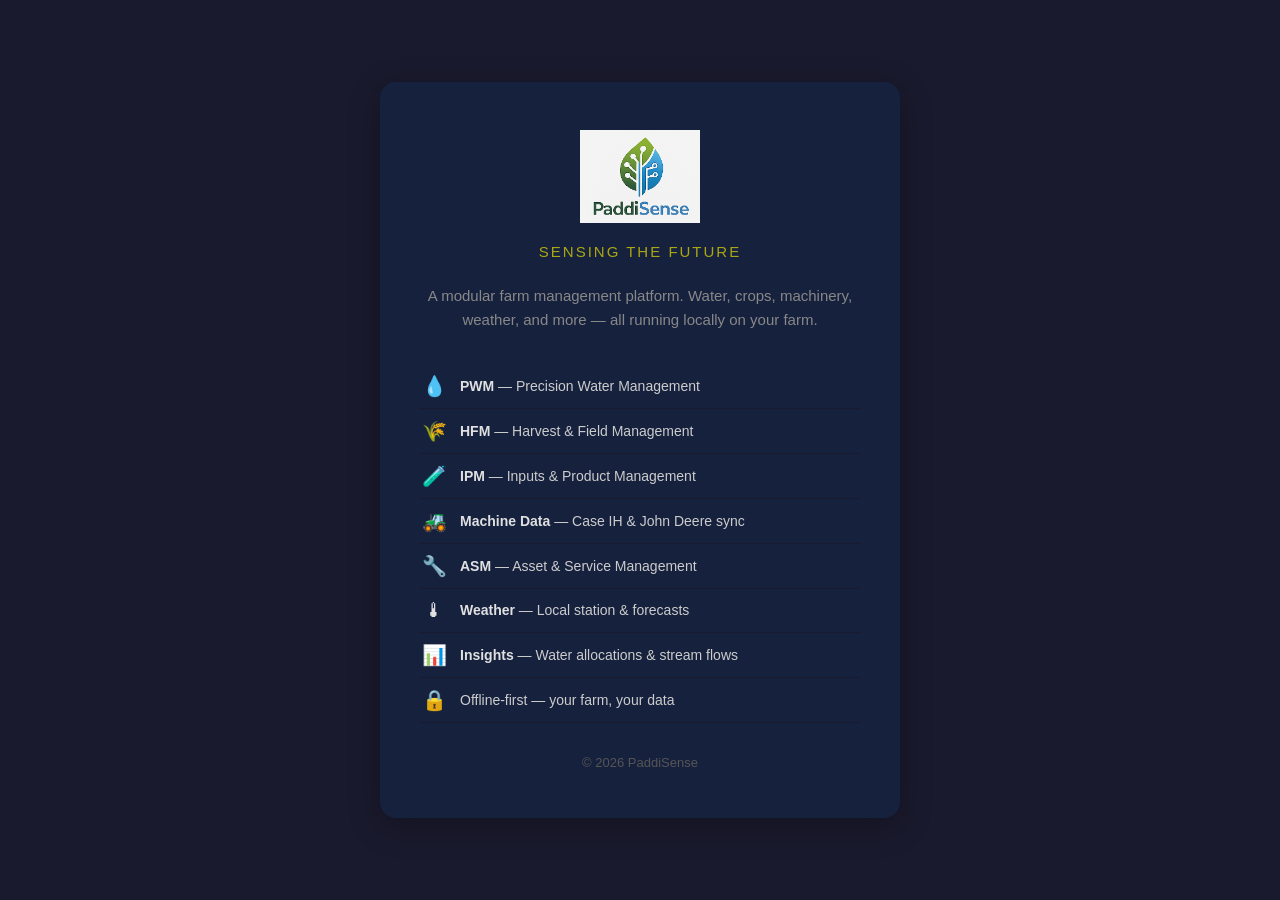
<file: index.html>
<!DOCTYPE html>
<html lang="en">
<head>
  <meta charset="UTF-8">
  <meta name="viewport" content="width=device-width, initial-scale=1.0">
  <title>PaddiSense - Sensing The Future</title>
  <style>
    * { margin: 0; padding: 0; box-sizing: border-box; }
    body {
      font-family: -apple-system, BlinkMacSystemFont, 'Segoe UI', Roboto, sans-serif;
      background: #1a1a2e;
      color: #e0e0e0;
      min-height: 100vh;
      display: flex;
      align-items: center;
      justify-content: center;
      padding: 20px;
    }
    .card {
      background: #16213e;
      border-radius: 16px;
      padding: 48px 40px;
      max-width: 520px;
      width: 100%;
      text-align: center;
      box-shadow: 0 8px 32px rgba(0,0,0,0.3);
    }
    .logo-img {
      width: 120px;
      height: auto;
      margin-bottom: 16px;
    }
    .logo {
      font-size: 36px;
      font-weight: 700;
      color: #E9E100;
      margin-bottom: 4px;
    }
    .slogan {
      font-size: 15px;
      font-weight: 500;
      color: #E9E100;
      opacity: 0.7;
      letter-spacing: 2px;
      text-transform: uppercase;
      margin-bottom: 24px;
    }
    .description {
      font-size: 15px;
      color: #888;
      line-height: 1.6;
      margin-bottom: 32px;
    }
    .features {
      text-align: left;
      margin-bottom: 32px;
    }
    .feature {
      display: flex;
      align-items: center;
      padding: 10px 0;
      border-bottom: 1px solid #1a1a2e;
    }
    .feature-icon {
      font-size: 20px;
      margin-right: 12px;
      min-width: 28px;
      text-align: center;
    }
    .feature-text {
      font-size: 14px;
      color: #ccc;
    }
    .feature-text strong {
      color: #e0e0e0;
    }
    .footer {
      font-size: 13px;
      color: #555;
    }
  </style>
</head>
<body>
  <div class="card">
    <img src="paddisense-logo.png" alt="PaddiSense" class="logo-img">
    <div class="slogan">Sensing The Future</div>
    <p class="description">
      A modular farm management platform.
      Water, crops, machinery, weather, and more
      &mdash; all running locally on your farm.
    </p>
    <div class="features">
      <div class="feature">
        <span class="feature-icon">&#128167;</span>
        <span class="feature-text"><strong>PWM</strong> &mdash; Precision Water Management</span>
      </div>
      <div class="feature">
        <span class="feature-icon">&#127806;</span>
        <span class="feature-text"><strong>HFM</strong> &mdash; Harvest &amp; Field Management</span>
      </div>
      <div class="feature">
        <span class="feature-icon">&#129514;</span>
        <span class="feature-text"><strong>IPM</strong> &mdash; Inputs &amp; Product Management</span>
      </div>
      <div class="feature">
        <span class="feature-icon">&#128668;</span>
        <span class="feature-text"><strong>Machine Data</strong> &mdash; Case IH &amp; John Deere sync</span>
      </div>
      <div class="feature">
        <span class="feature-icon">&#128295;</span>
        <span class="feature-text"><strong>ASM</strong> &mdash; Asset &amp; Service Management</span>
      </div>
      <div class="feature">
        <span class="feature-icon">&#127777;</span>
        <span class="feature-text"><strong>Weather</strong> &mdash; Local station &amp; forecasts</span>
      </div>
      <div class="feature">
        <span class="feature-icon">&#128202;</span>
        <span class="feature-text"><strong>Insights</strong> &mdash; Water allocations &amp; stream flows</span>
      </div>
      <div class="feature">
        <span class="feature-icon">&#128274;</span>
        <span class="feature-text">Offline-first &mdash; your farm, your data</span>
      </div>
    </div>
    <div class="footer">
      &copy; 2026 PaddiSense
    </div>
  </div>
</body>
</html>
</file>
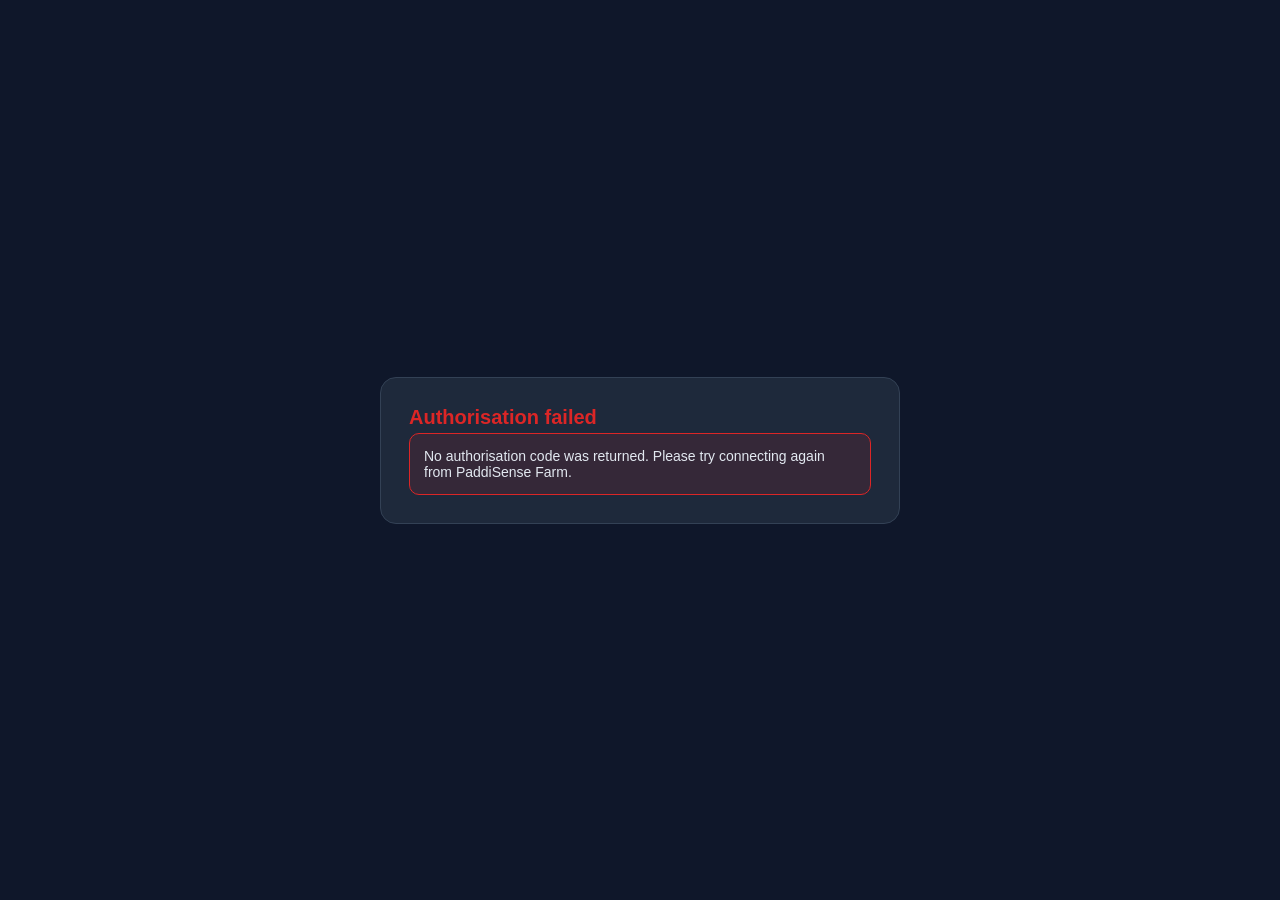
<file: auth/callback/index.html>
<!DOCTYPE html>
<html lang="en">
<head>
<meta charset="UTF-8">
<meta name="viewport" content="width=device-width, initial-scale=1.0">
<title>PaddiSense — Authorisation Complete</title>
<style>
  :root { --bg:#0f172a; --card:#1e293b; --border:#334155; --text:#e2e8f0; --muted:#94a3b8; --accent:#16a34a; --err:#dc2626; }
  * { box-sizing: border-box; }
  body { margin:0; min-height:100vh; display:flex; align-items:center; justify-content:center;
         background:var(--bg); color:var(--text); font-family:-apple-system,Segoe UI,Roboto,sans-serif; padding:20px; }
  .card { background:var(--card); border:1px solid var(--border); border-radius:16px; max-width:520px; width:100%; padding:28px; }
  h1 { font-size:20px; margin:0 0 4px; }
  .ok { color:var(--accent); } .bad { color:var(--err); }
  p { color:var(--muted); font-size:14px; line-height:1.5; }
  .codebox { display:flex; gap:8px; margin:16px 0; }
  #code { flex:1; padding:14px; font-family:ui-monospace,monospace; font-size:14px; word-break:break-all;
          background:#0b1220; border:2px solid var(--accent); border-radius:10px; color:var(--text); }
  button { border:none; border-radius:10px; padding:0 18px; font-size:15px; font-weight:700; cursor:pointer;
           background:var(--accent); color:#fff; min-width:96px; }
  button:active { opacity:.85; }
  ol { color:var(--muted); font-size:14px; line-height:1.7; padding-left:20px; }
  .err-box { background:rgba(220,38,38,.12); border:1px solid var(--err); border-radius:10px; padding:14px; color:var(--text); font-size:14px; }
</style>
</head>
<body>
  <div class="card">
    <div id="success" style="display:none;">
      <h1 class="ok">&#10003; Authorisation complete</h1>
      <p>Copy the code below and paste it into <strong>PaddiSense Farm &rarr; Machine Data</strong> to finish connecting.</p>
      <div class="codebox">
        <input id="code" readonly>
        <button id="copyBtn" type="button">Copy</button>
      </div>
      <ol>
        <li>Tap <strong>Copy</strong> above.</li>
        <li>Return to PaddiSense Farm &rarr; Machine Data.</li>
        <li>Paste the code into the box and tap <strong>Submit</strong>.</li>
      </ol>
    </div>
    <div id="failure" style="display:none;">
      <h1 class="bad">Authorisation failed</h1>
      <div class="err-box" id="errMsg">No authorisation code was returned. Please try connecting again from PaddiSense Farm.</div>
    </div>
  </div>
<script>
(function () {
  var q = new URLSearchParams(window.location.search);
  var code = q.get('code');
  var error = q.get('error');
  var errDesc = q.get('error_description');
  if (code) {
    document.getElementById('success').style.display = 'block';
    var input = document.getElementById('code');
    input.value = code;
    document.getElementById('copyBtn').addEventListener('click', function () {
      input.select();
      try { navigator.clipboard.writeText(code); } catch (e) { document.execCommand('copy'); }
      this.textContent = 'Copied';
      var b = this; setTimeout(function () { b.textContent = 'Copy'; }, 1500);
    });
  } else {
    document.getElementById('failure').style.display = 'block';
    if (error) document.getElementById('errMsg').textContent =
      'Error: ' + error + (errDesc ? ' — ' + errDesc : '') + '. Please try connecting again from PaddiSense Farm.';
  }
})();
</script>
</body>
</html>
</file>
